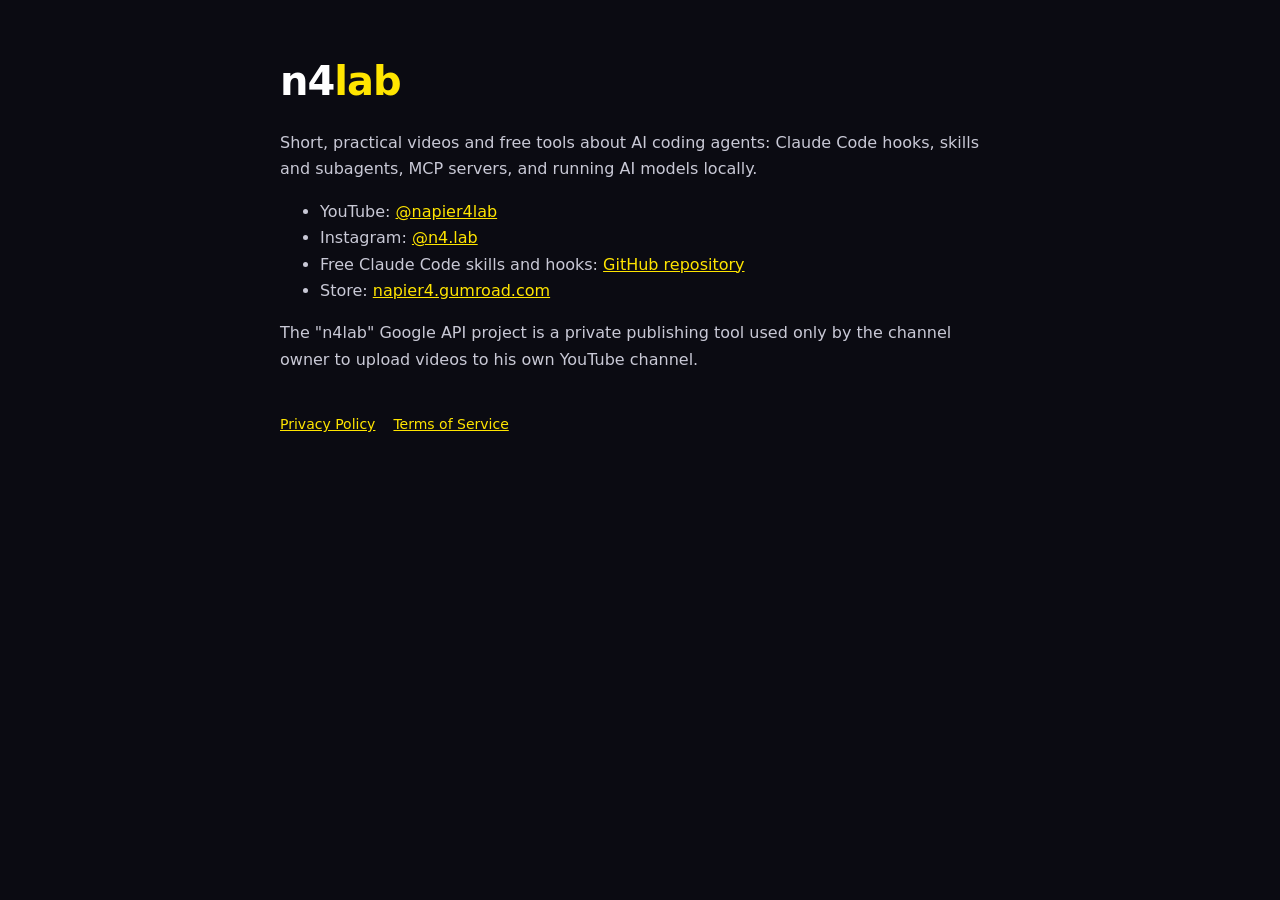
<file: docs/index.html>
<!doctype html><html lang="en"><head><meta charset="utf-8"><meta name="viewport" content="width=device-width,initial-scale=1">
<title>n4lab</title><link rel="stylesheet" href="style.css"></head><body><main>
<h1>n4<b>lab</b></h1>
<p>Short, practical videos and free tools about AI coding agents: Claude Code hooks, skills and subagents, MCP servers, and running AI models locally.</p>
<ul>
<li>YouTube: <a href="https://www.youtube.com/@napier4lab">@napier4lab</a></li>
<li>Instagram: <a href="https://www.instagram.com/n4.lab/">@n4.lab</a></li>
<li>Free Claude Code skills and hooks: <a href="https://github.com/MrNapier89/claude-code-skills-hooks">GitHub repository</a></li>
<li>Store: <a href="https://napier4.gumroad.com">napier4.gumroad.com</a></li>
</ul>
<p>The "n4lab" Google API project is a private publishing tool used only by the channel owner to upload videos to his own YouTube channel.</p>
<nav><a href="privacy.html">Privacy Policy</a><a href="terms.html">Terms of Service</a></nav>
</main></body></html>
</file>
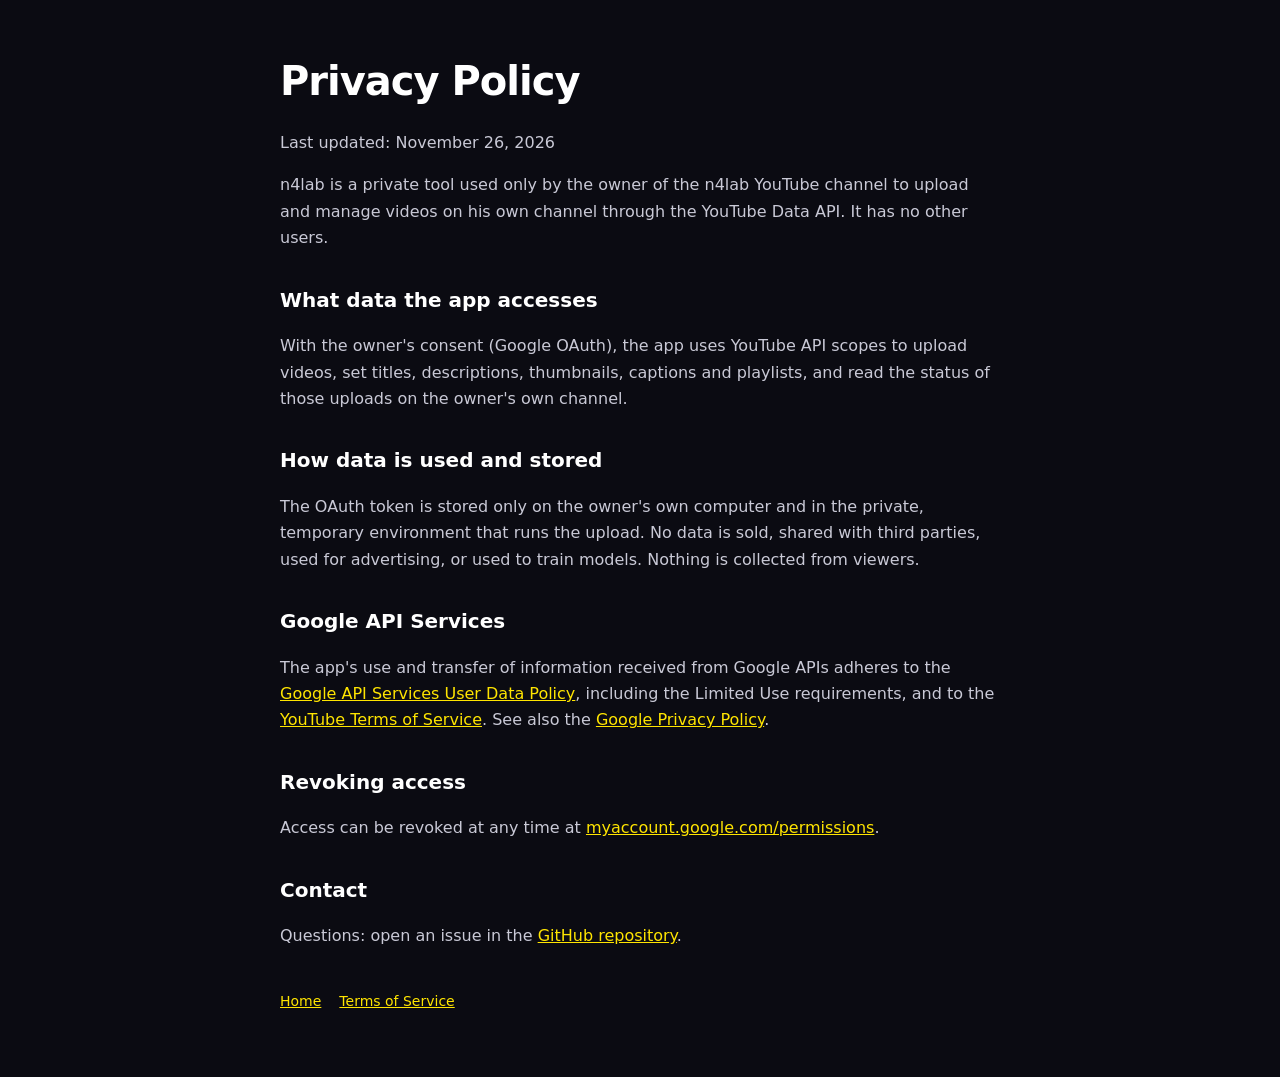
<file: docs/privacy.html>
<!doctype html><html lang="en"><head><meta charset="utf-8"><meta name="viewport" content="width=device-width,initial-scale=1">
<title>n4lab Privacy Policy</title><link rel="stylesheet" href="style.css"></head><body><main>
<h1>Privacy Policy</h1><p>Last updated: November 26, 2026</p>
<p>n4lab is a private tool used only by the owner of the n4lab YouTube channel to upload and manage videos on his own channel through the YouTube Data API. It has no other users.</p>
<h2>What data the app accesses</h2>
<p>With the owner's consent (Google OAuth), the app uses YouTube API scopes to upload videos, set titles, descriptions, thumbnails, captions and playlists, and read the status of those uploads on the owner's own channel.</p>
<h2>How data is used and stored</h2>
<p>The OAuth token is stored only on the owner's own computer and in the private, temporary environment that runs the upload. No data is sold, shared with third parties, used for advertising, or used to train models. Nothing is collected from viewers.</p>
<h2>Google API Services</h2>
<p>The app's use and transfer of information received from Google APIs adheres to the <a href="https://developers.google.com/terms/api-services-user-data-policy">Google API Services User Data Policy</a>, including the Limited Use requirements, and to the <a href="https://www.youtube.com/t/terms">YouTube Terms of Service</a>. See also the <a href="https://policies.google.com/privacy">Google Privacy Policy</a>.</p>
<h2>Revoking access</h2>
<p>Access can be revoked at any time at <a href="https://myaccount.google.com/permissions">myaccount.google.com/permissions</a>.</p>
<h2>Contact</h2>
<p>Questions: open an issue in the <a href="https://github.com/MrNapier89/claude-code-skills-hooks/issues">GitHub repository</a>.</p>
<nav><a href="index.html">Home</a><a href="terms.html">Terms of Service</a></nav>
</main></body></html>
</file>
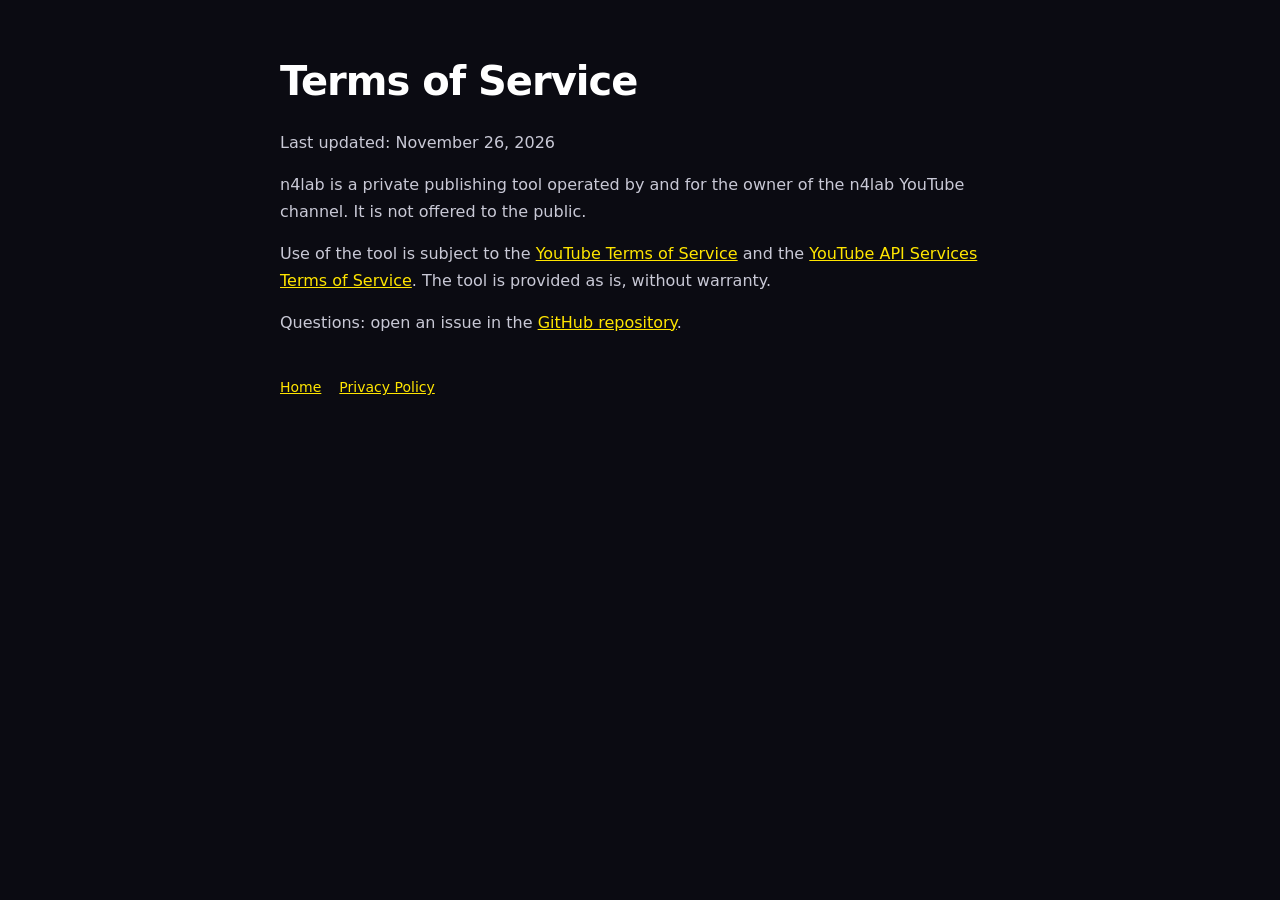
<file: docs/terms.html>
<!doctype html><html lang="en"><head><meta charset="utf-8"><meta name="viewport" content="width=device-width,initial-scale=1">
<title>n4lab Terms of Service</title><link rel="stylesheet" href="style.css"></head><body><main>
<h1>Terms of Service</h1><p>Last updated: November 26, 2026</p>
<p>n4lab is a private publishing tool operated by and for the owner of the n4lab YouTube channel. It is not offered to the public.</p>
<p>Use of the tool is subject to the <a href="https://www.youtube.com/t/terms">YouTube Terms of Service</a> and the <a href="https://developers.google.com/youtube/terms/api-services-terms-of-service">YouTube API Services Terms of Service</a>. The tool is provided as is, without warranty.</p>
<p>Questions: open an issue in the <a href="https://github.com/MrNapier89/claude-code-skills-hooks/issues">GitHub repository</a>.</p>
<nav><a href="index.html">Home</a><a href="privacy.html">Privacy Policy</a></nav>
</main></body></html>
</file>
<file: docs/style.css>
:root{--bg:#0B0B12;--panel:#12121C;--line:#24243A;--fg:#fff;--muted:#C9C9D6;--accent:#FFE500;color-scheme:dark}
body{margin:0;background:var(--bg);color:var(--fg);font:16px/1.65 Inter,system-ui,sans-serif}
main{max-width:720px;margin:0 auto;padding:48px max(16px,env(safe-area-inset-left)) 64px}
h1{font-size:40px;letter-spacing:-1px;margin:0 0 8px}h1 b{color:var(--accent)}h2{margin-top:32px;font-size:20px}
p,li{color:var(--muted)}a{color:var(--accent)}code{font-family:"JetBrains Mono",monospace;color:var(--accent)}
nav{display:flex;gap:18px;margin-top:40px;font-size:14px}
</file>
